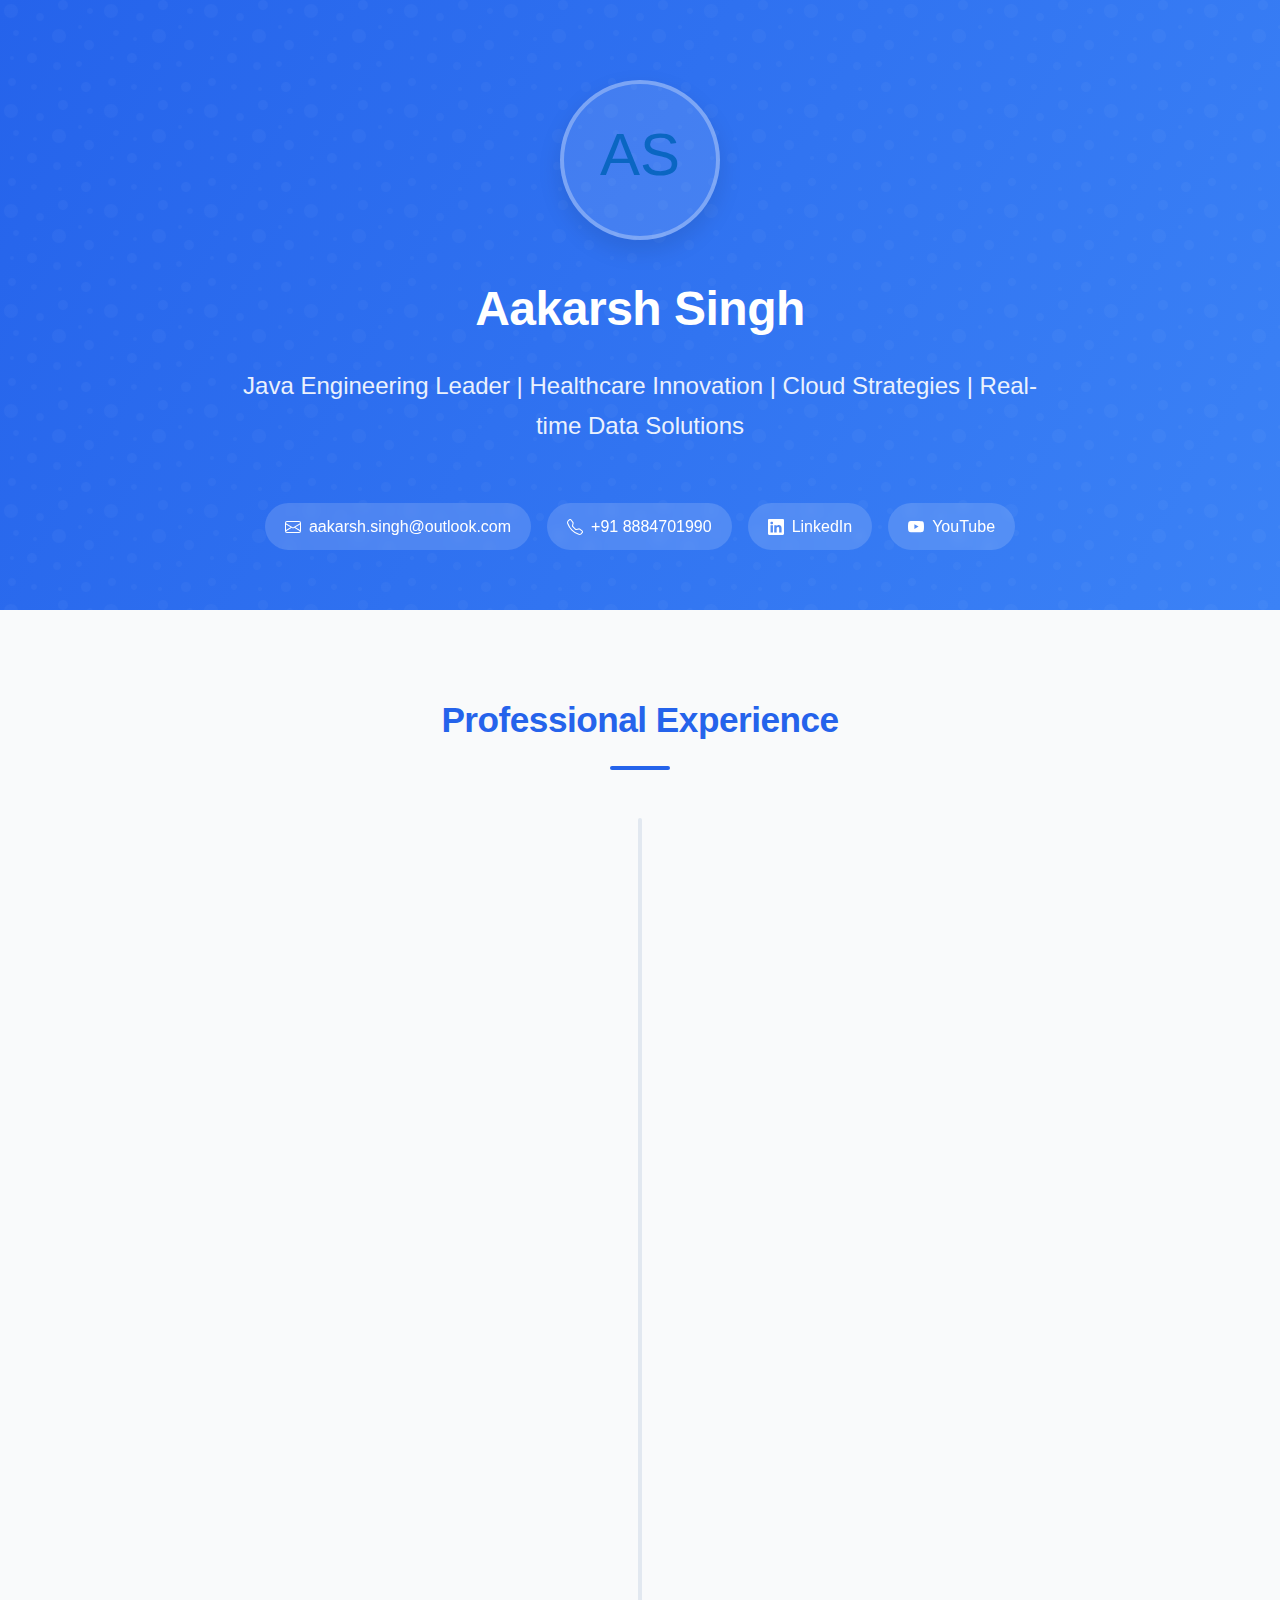
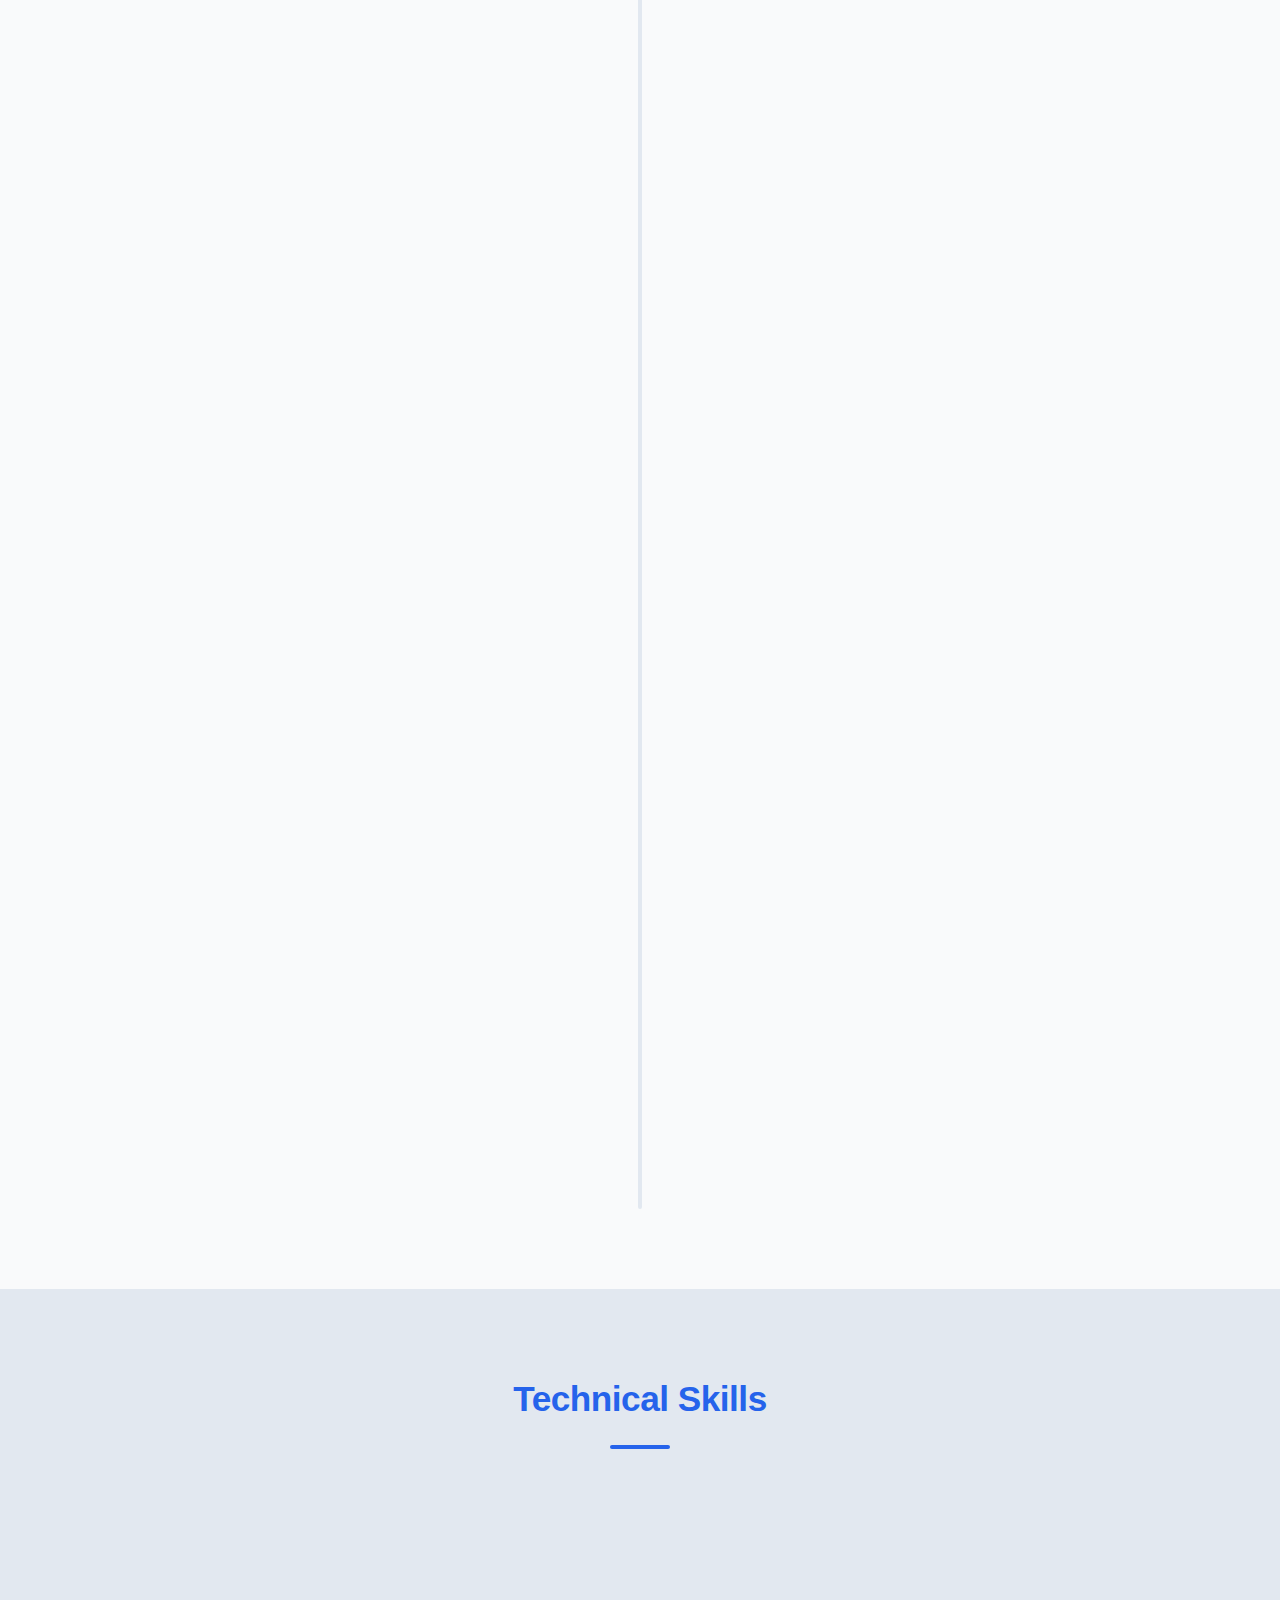
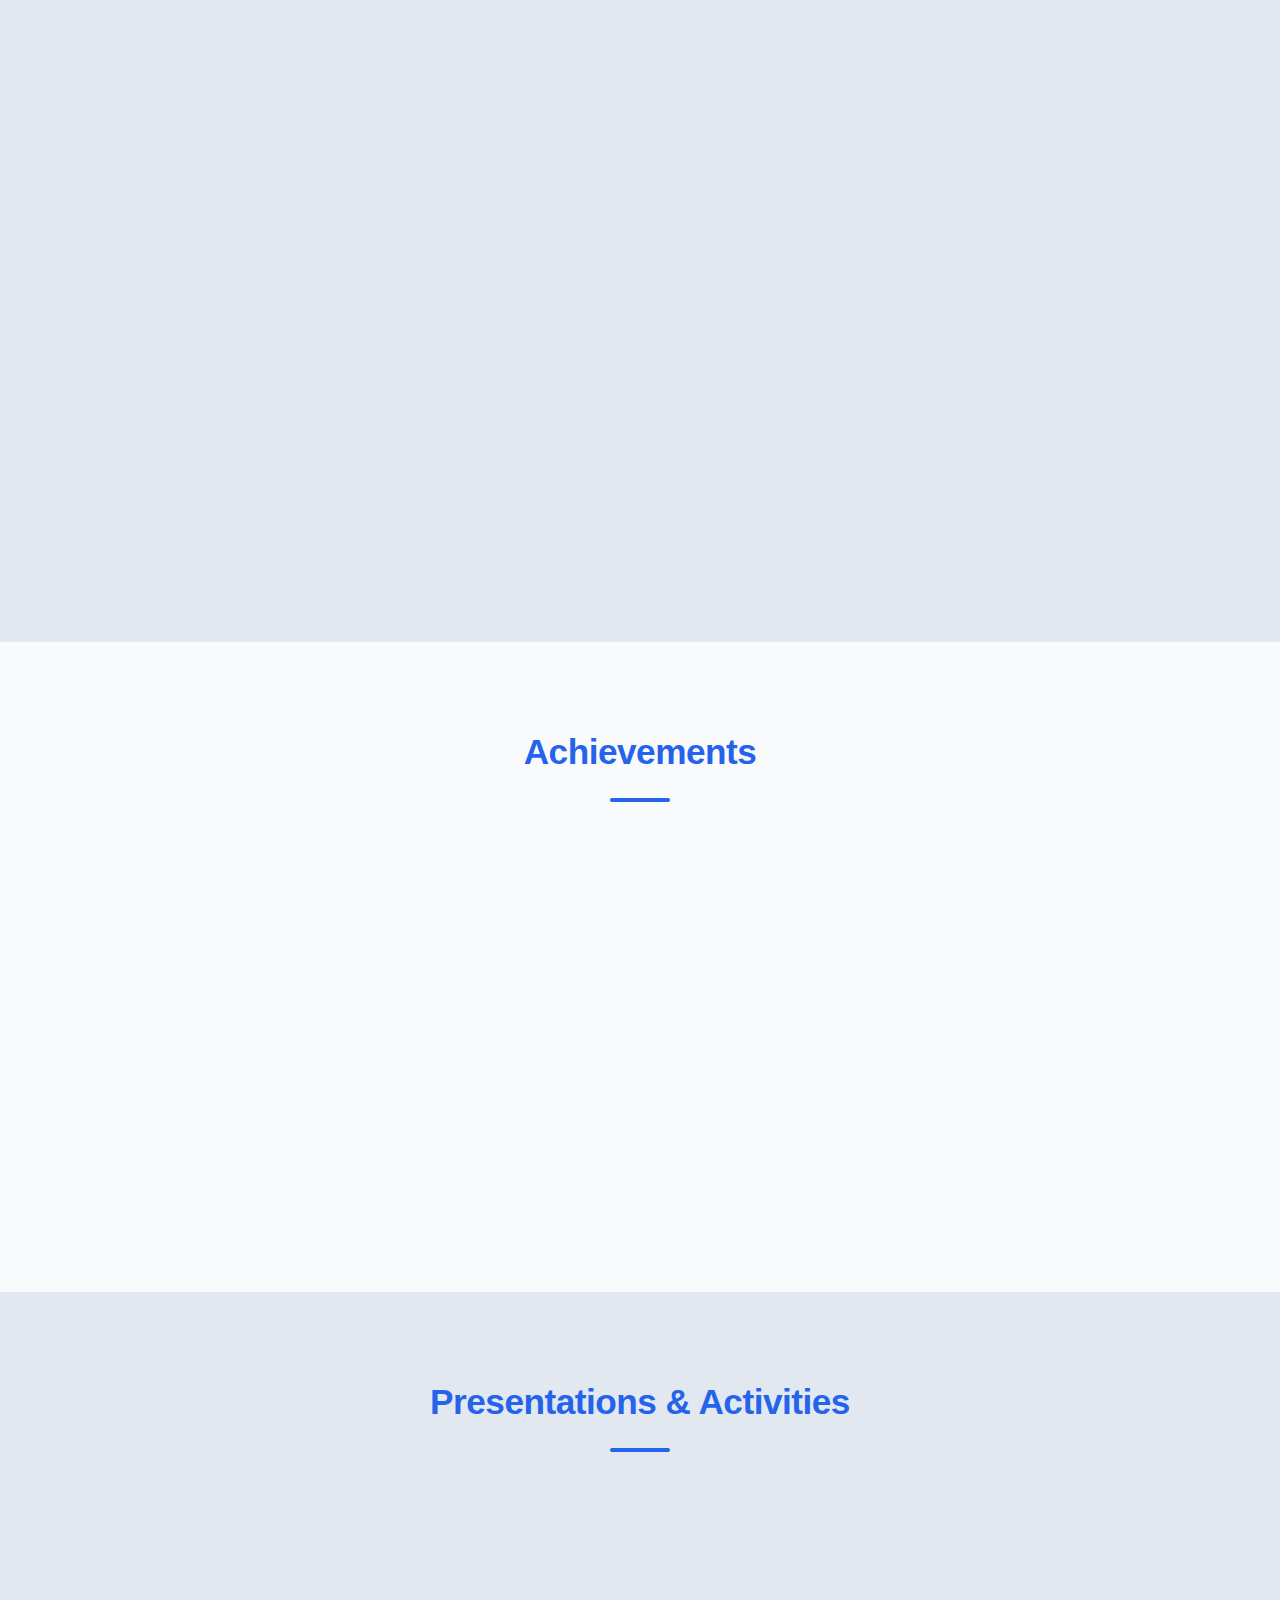
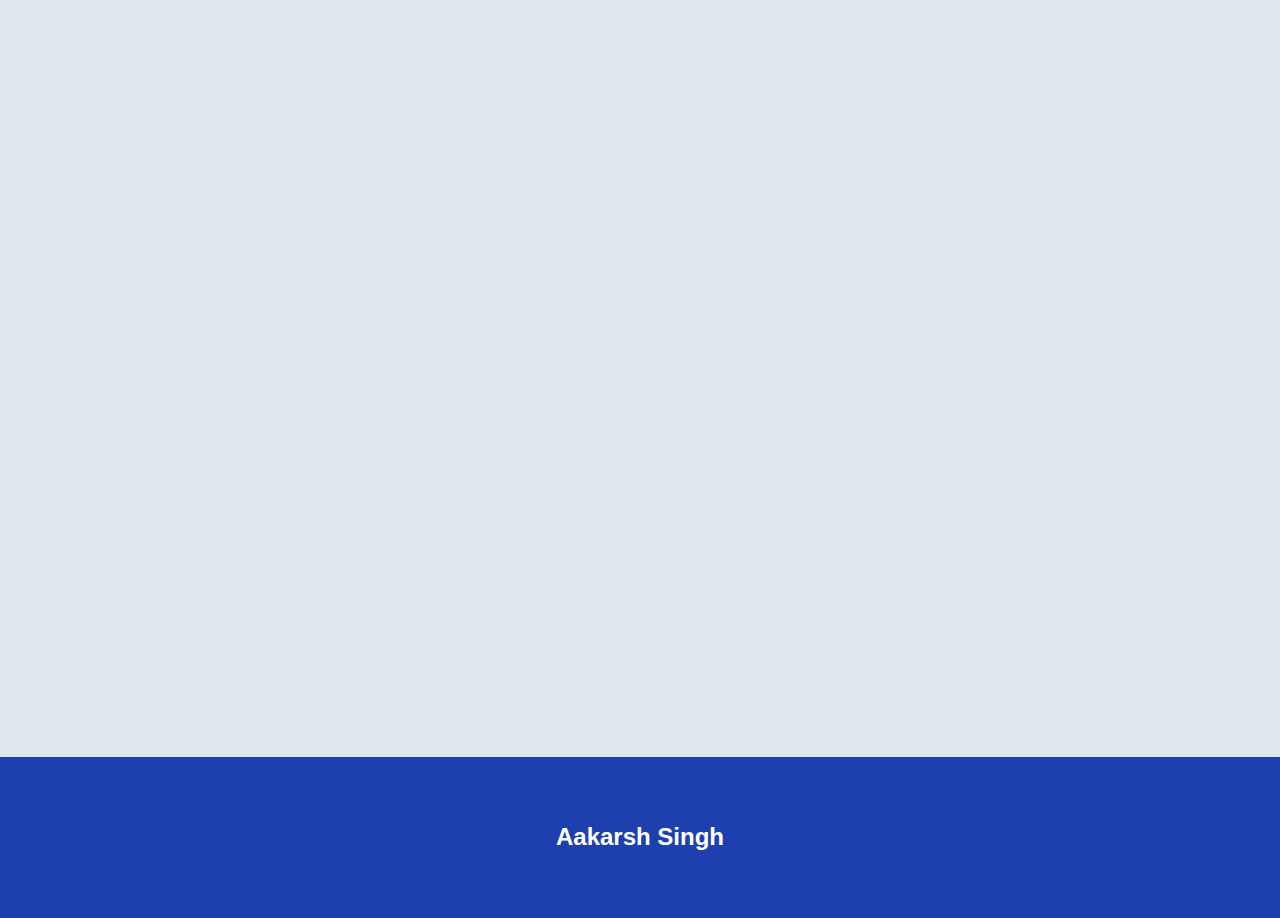
<file: aakarsh_v2.html>
<!DOCTYPE html>
<html lang="en">
<head>
    <meta charset="UTF-8">
    <meta name="viewport" content="width=device-width, initial-scale=1.0">
    <title>Aakarsh Singh - Java Engineering Leader</title>
   <style>
        :root {
            --primary: #2563eb;
            --primary-dark: #1e40af;
            --secondary: #3b82f6;
            --background: #f9fafb;
            --text: #1f2937;
            --text-light: #6b7280;
            --accent: #e2e8f0;
            --white: #ffffff;
            --shadow: rgba(0, 0, 0, 0.1);
            --border: #e5e7eb;
        }
        
        * {
            margin: 0;
            padding: 0;
            box-sizing: border-box;
            font-family: 'Inter', -apple-system, BlinkMacSystemFont, 'Segoe UI', Roboto, Oxygen, Ubuntu, Cantarell, sans-serif;
        }
        
        body {
            color: var(--text);
            line-height: 1.7;
            background-color: var(--background);
            font-size: 16px;
        }
        
        .container {
            max-width: 1200px;
            margin: 0 auto;
            padding: 0 24px;
        }
        
        header {
            background: linear-gradient(120deg, var(--primary), var(--secondary));
            color: var(--white);
            padding: 80px 0 60px;
            position: relative;
            overflow: hidden;
        }
        
        header::before {
            content: '';
            position: absolute;
            top: 0;
            left: 0;
            right: 0;
            bottom: 0;
            background-image: url("data:image/svg+xml,%3Csvg width='100' height='100' viewBox='0 0 100 100' xmlns='http://www.w3.org/2000/svg'%3E%3Cpath d='M11 18c3.866 0 7-3.134 7-7s-3.134-7-7-7-7 3.134-7 7 3.134 7 7 7zm48 25c3.866 0 7-3.134 7-7s-3.134-7-7-7-7 3.134-7 7 3.134 7 7 7zm-43-7c1.657 0 3-1.343 3-3s-1.343-3-3-3-3 1.343-3 3 1.343 3 3 3zm63 31c1.657 0 3-1.343 3-3s-1.343-3-3-3-3 1.343-3 3 1.343 3 3 3zM34 90c1.657 0 3-1.343 3-3s-1.343-3-3-3-3 1.343-3 3 1.343 3 3 3zm56-76c1.657 0 3-1.343 3-3s-1.343-3-3-3-3 1.343-3 3 1.343 3 3 3zM12 86c2.21 0 4-1.79 4-4s-1.79-4-4-4-4 1.79-4 4 1.79 4 4 4zm28-65c2.21 0 4-1.79 4-4s-1.79-4-4-4-4 1.79-4 4 1.79 4 4 4zm23-11c2.76 0 5-2.24 5-5s-2.24-5-5-5-5 2.24-5 5 2.24 5 5 5zm-6 60c2.21 0 4-1.79 4-4s-1.79-4-4-4-4 1.79-4 4 1.79 4 4 4zm29 22c2.76 0 5-2.24 5-5s-2.24-5-5-5-5 2.24-5 5 2.24 5 5 5zM32 63c2.76 0 5-2.24 5-5s-2.24-5-5-5-5 2.24-5 5 2.24 5 5 5zm57-13c2.76 0 5-2.24 5-5s-2.24-5-5-5-5 2.24-5 5 2.24 5 5 5zm-9-21c1.105 0 2-.895 2-2s-.895-2-2-2-2 .895-2 2 .895 2 2 2zM60 91c1.105 0 2-.895 2-2s-.895-2-2-2-2 .895-2 2 .895 2 2 2zM35 41c1.105 0 2-.895 2-2s-.895-2-2-2-2 .895-2 2 .895 2 2 2zM12 60c1.105 0 2-.895 2-2s-.895-2-2-2-2 .895-2 2 .895 2 2 2z' fill='rgba(255,255,255,0.1)' fill-rule='evenodd'/%3E%3C/svg%3E");
            opacity: 0.3;
            z-index: 0;
        }
        
        .header-content {
            display: flex;
            flex-direction: column;
            align-items: center;
            text-align: center;
            position: relative;
            z-index: 1;
        }
        
        .profile-img {
            width: 160px;
            height: 160px;
            border-radius: 50%;
            border: 4px solid rgba(255, 255, 255, 0.3);
            box-shadow: 0 10px 25px rgba(0, 0, 0, 0.1);
            margin-bottom: 28px;
            background-color: rgba(255, 255, 255, 0.1);
            display: flex;
            align-items: center;
            justify-content: center;
            position: relative;
            overflow: hidden;
            transition: transform 0.3s ease;
        }
        
        .profile-img:hover {
            transform: scale(1.05);
        }
        
        h1 {
            font-size: 3rem;
            margin-bottom: 16px;
            font-weight: 700;
            letter-spacing: -0.5px;
        }
        
        .tagline {
            font-size: 1.5rem;
            margin-bottom: 32px;
            max-width: 800px;
            font-weight: 400;
            opacity: 0.9;
        }
        
        .contact-links {
            display: flex;
            gap: 16px;
            margin-top: 24px;
            flex-wrap: wrap;
            justify-content: center;
        }
        
        .contact-link {
            color: var(--white);
            text-decoration: none;
            display: flex;
            align-items: center;
            gap: 8px;
            padding: 10px 20px;
            border-radius: 50px;
            background-color: rgba(255, 255, 255, 0.15);
            backdrop-filter: blur(5px);
            transition: all 0.3s ease;
            font-weight: 500;
        }
        
        .contact-link:hover {
            background-color: rgba(255, 255, 255, 0.25);
            transform: translateY(-2px);
        }
        
        .section {
            padding: 80px 0;
        }
        
        .section-title {
            font-size: 2.2rem;
            margin-bottom: 48px;
            text-align: center;
            color: var(--primary);
            position: relative;
            font-weight: 700;
            letter-spacing: -0.5px;
        }
        
        .section-title:after {
            content: '';
            display: block;
            width: 60px;
            height: 4px;
            background-color: var(--primary);
            margin: 16px auto 0;
            border-radius: 2px;
        }
        
        .skills-container {
            display: grid;
            grid-template-columns: repeat(auto-fill, minmax(260px, 1fr));
            gap: 32px;
            margin-bottom: 48px;
        }
        
        .skill-category {
            background-color: var(--white);
            border-radius: 12px;
            padding: 28px;
            box-shadow: 0 8px 24px var(--shadow);
            transition: transform 0.3s ease, box-shadow 0.3s ease;
        }
        
        .skill-category:hover {
            transform: translateY(-5px);
            box-shadow: 0 12px 32px var(--shadow);
        }
        
        .skill-category h3 {
            margin-bottom: 20px;
            font-size: 1.4rem;
            color: var(--primary);
            font-weight: 600;
            position: relative;
            padding-bottom: 10px;
        }
        
        .skill-category h3:after {
            content: '';
            position: absolute;
            bottom: 0;
            left: 0;
            width: 40px;
            height: 3px;
            background-color: var(--primary);
            border-radius: 2px;
        }
        
        .skill-list {
            display: flex;
            flex-wrap: wrap;
            gap: 12px;
        }
        
        .skill-item {
            background-color: var(--accent);
            padding: 8px 16px;
            border-radius: 50px;
            font-size: 0.95rem;
            font-weight: 500;
            color: var(--text);
            transition: background-color 0.2s ease;
        }
        
        .skill-item:hover {
            background-color: rgba(37, 99, 235, 0.1);
        }
        
        .timeline {
            position: relative;
            max-width: 1100px;
            margin: 0 auto;
        }
        
        .timeline:before {
            content: '';
            position: absolute;
            width: 4px;
            background-color: var(--accent);
            top: 0;
            bottom: 0;
            left: 50%;
            margin-left: -2px;
            border-radius: 2px;
        }
        
        .timeline-item {
            padding: 24px 40px;
            position: relative;
            background-color: inherit;
            width: 50%;
            box-sizing: border-box;
        }
        
        .timeline-item:nth-child(odd) {
            left: 0;
        }
        
        .timeline-item:nth-child(even) {
            left: 50%;
        }
        
        .timeline-content {
            padding: 28px;
            background-color: var(--white);
            border-radius: 12px;
            box-shadow: 0 8px 24px var(--shadow);
            position: relative;
            transition: transform 0.3s ease;
        }
        
        .timeline-content:hover {
            transform: translateY(-5px);
        }
        
        .timeline-item:nth-child(odd) .timeline-content:after {
            content: '';
            position: absolute;
            width: 20px;
            height: 20px;
            right: -10px;
            top: 24px;
            background-color: var(--white);
            transform: rotate(45deg);
            box-shadow: 5px -5px 10px var(--shadow);
        }
        
        .timeline-item:nth-child(even) .timeline-content:after {
            content: '';
            position: absolute;
            width: 20px;
            height: 20px;
            left: -10px;
            top: 24px;
            background-color: var(--white);
            transform: rotate(45deg);
            box-shadow: -5px 5px 10px var(--shadow);
        }
        
        .timeline-date {
            position: absolute;
            top: 24px;
            font-weight: 600;
            color: var(--primary);
            z-index: 2;
        }
        
        .timeline-item:nth-child(odd) .timeline-date {
            right: -160px;
        }
        
        .timeline-item:nth-child(even) .timeline-date {
            left: -160px;
            text-align: right;
        }
        
        .timeline-item:before {
            content: '';
            position: absolute;
            width: 24px;
            height: 24px;
            background-color: var(--white);
            border: 4px solid var(--primary);
            border-radius: 50%;
            z-index: 1;
            top: 40px;
        }
        
        .timeline-item:nth-child(odd):before {
            right: -16px;
        }
        
        .timeline-item:nth-child(even):before {
            left: -16px;
        }
        
        .timeline-title {
            font-size: 1.5rem;
            margin-bottom: 8px;
            color: var(--primary);
            font-weight: 600;
        }
        
        .timeline-subtitle {
            font-size: 1.2rem;
            margin-bottom: 20px;
            color: var(--text);
            font-weight: 500;
        }
        
        .timeline-description {
            margin-top: 16px;
            color: var(--text);
        }
        
        .timeline-description ul {
            list-style-type: none;
            padding-left: 5px;
        }
        
        .timeline-description ul li {
            position: relative;
            padding-left: 24px;
            margin-bottom: 12px;
            line-height: 1.5;
        }
        
        .timeline-description ul li:before {
            content: '';
            position: absolute;
            left: 0;
            top: 8px;
            width: 8px;
            height: 8px;
            background-color: var(--primary);
            border-radius: 50%;
        }
        
        .timeline-tags {
            margin-top: 20px;
            display: flex;
            flex-wrap: wrap;
            gap: 8px;
        }
        
        .timeline-tag {
            background-color: rgba(37, 99, 235, 0.1);
            color: var(--primary);
            padding: 5px 12px;
            border-radius: 50px;
            font-size: 0.85rem;
            font-weight: 500;
        }
        
        .achievements {
            display: grid;
            grid-template-columns: repeat(auto-fill, minmax(260px, 1fr));
            gap: 32px;
        }
        
        .achievement-card {
            background-color: var(--white);
            border-radius: 12px;
            padding: 32px;
            box-shadow: 0 8px 24px var(--shadow);
            text-align: center;
            transition: transform 0.3s ease;
        }
        
        .achievement-card:hover {
            transform: translateY(-5px);
        }
        
        .achievement-icon {
            font-size: 3rem;
            margin-bottom: 20px;
            color: var(--primary);
        }
        
        .achievement-card h3 {
            font-size: 1.4rem;
            margin-bottom: 12px;
            color: var(--text);
            font-weight: 600;
        }
        
        .achievement-card p {
            color: var(--text-light);
            font-size: 1rem;
        }
        
        .presentations {
            display: grid;
            grid-template-columns: repeat(auto-fill, minmax(300px, 1fr));
            gap: 32px;
        }
        
        .presentation-card {
            background-color: var(--white);
            border-radius: 12px;
            padding: 28px;
            box-shadow: 0 8px 24px var(--shadow);
            transition: transform 0.3s ease;
            height: 100%;
        }
        
        .presentation-card:hover {
            transform: translateY(-5px);
        }
        
        .presentation-title {
            font-size: 1.3rem;
            margin-bottom: 12px;
            color: var(--primary);
            font-weight: 600;
        }
        
        .presentation-venue {
            font-size: 1rem;
            color: var(--text-light);
            margin-bottom: 12px;
            font-weight: 500;
        }
        
        footer {
            background-color: var(--primary-dark);
            color: var(--white);
            padding: 60px 0;
            text-align: center;
        }
        
        .footer-content {
            max-width: 700px;
            margin: 0 auto;
        }
        
        .footer-title {
            font-size: 2rem;
            margin-bottom: 20px;
            font-weight: 700;
        }
        
        .footer-tagline {
            font-size: 1.2rem;
            margin-bottom: 32px;
            opacity: 0.9;
        }
        
        .footer-links {
            display: flex;
            justify-content: center;
            gap: 24px;
            margin-top: 24px;
        }
        
        .footer-link {
            color: var(--white);
            text-decoration: none;
            display: flex;
            align-items: center;
            gap: 8px;
            transition: opacity 0.3s ease;
            font-weight: 500;
        }
        
        .footer-link:hover {
            opacity: 0.8;
        }
        
        .highlight-box {
            background-color: rgba(37, 99, 235, 0.05);
            border-left: 4px solid var(--primary);
            padding: 24px;
            border-radius: 8px;
            margin: 32px 0;
        }
        
        .highlight-title {
            font-size: 1.2rem;
            margin-bottom: 12px;
            color: var(--primary);
            font-weight: 600;
        }
        
        @media (max-width: 1050px) {
            .timeline::before {
                left: 20px;
            }
            
            .timeline-item {
                width: 100%;
                padding-left: 60px;
                padding-right: 15px;
            }
            
            .timeline-item:nth-child(even) {
                left: 0;
            }
            
            .timeline-item:nth-child(odd) .timeline-content:after,
            .timeline-item:nth-child(even) .timeline-content:after {
                left: -10px;
                right: auto;
                box-shadow: -5px 5px 10px var(--shadow);
            }
            
            .timeline-item:nth-child(odd) .timeline-date,
            .timeline-item:nth-child(even) .timeline-date {
                right: auto;
                left: 15px;
                top: -30px;
                text-align: left;
            }
            
            .timeline-item:nth-child(odd):before,
            .timeline-item:nth-child(even):before {
                left: 10px;
                right: auto;
            }
        }
        
        @media (max-width: 768px) {
            header {
                padding: 60px 0 40px;
            }
            
            h1 {
                font-size: 2.5rem;
            }
            
            .tagline {
                font-size: 1.2rem;
            }
            
            .profile-img {
                width: 130px;
                height: 130px;
            }
            
            .section {
                padding: 60px 0;
            }
            
            .section-title {
                font-size: 1.8rem;
            }
            
            .contact-links {
                flex-direction: column;
                align-items: center;
                gap: 12px;
            }
            
            .contact-link {
                width: 100%;
                justify-content: center;
            }
            
            .timeline-content {
                padding: 20px;
            }
            
            .timeline-item {
                padding-left: 50px;
            }
            
            .timeline-title {
                font-size: 1.2rem;
            }
            
            .timeline-subtitle {
                font-size: 1rem;
            }
        }
        
        /* Adding animation */
        @keyframes fadeInUp {
            from {
                transform: translateY(30px);
                opacity: 0;
            }
            to {
                transform: translateY(0);
                opacity: 1;
            }
        }
        
        .fade-in-up {
            animation: fadeInUp 0.8s ease-out forwards;
        }
        
        .skills-container > div,
        .achievement-card,
        .presentation-card,
        .timeline-item {
            opacity: 0;
            transform: translateY(30px);
        }
        
        .skills-container > div:nth-child(1),
        .achievement-card:nth-child(1),
        .presentation-card:nth-child(1),
        .timeline-item:nth-child(1) {
            animation: fadeInUp 0.8s ease-out 0.1s forwards;
        }
        
        .skills-container > div:nth-child(2),
        .achievement-card:nth-child(2),
        .presentation-card:nth-child(2),
        .timeline-item:nth-child(2) {
            animation: fadeInUp 0.8s ease-out 0.2s forwards;
        }
        
        .skills-container > div:nth-child(3),
        .achievement-card:nth-child(3),
        .presentation-card:nth-child(3),
        .timeline-item:nth-child(3) {
            animation: fadeInUp 0.8s ease-out 0.3s forwards;
        }
        
        .skills-container > div:nth-child(4),
        .achievement-card:nth-child(4),
        .presentation-card:nth-child(4),
        .timeline-item:nth-child(4) {
            animation: fadeInUp 0.8s ease-out 0.4s forwards;
        }
        
        .skills-container > div:nth-child(5),
        .achievement-card:nth-child(5),
        .presentation-card:nth-child(5),
        .timeline-item:nth-child(5) {
            animation: fadeInUp 0.8s ease-out 0.5s forwards;
        }
        
        .skills-container > div:nth-child(6),
        .achievement-card:nth-child(6),
        .presentation-card:nth-child(6),
        .timeline-item:nth-child(6) {
            animation: fadeInUp 0.8s ease-out 0.6s forwards;
        }
    </style>
</head>
<body>
    <header>
        <div class="container">
            <div class="header-content">
                <div class="profile-img">
                    <svg viewBox="0 0 100 100" width="150" height="150">
                        <text x="50" y="60" font-size="40" text-anchor="middle" fill="#0a66c2">AS</text>
                    </svg>
                </div>
                <h1>Aakarsh Singh</h1>
                <p class="tagline">Java Engineering Leader | Healthcare Innovation | Cloud Strategies | Real-time Data Solutions</p>
                <div class="contact-links">
                    <a href="mailto:aakarsh.singh@outlook.com" class="contact-link">
                        <svg xmlns="http://www.w3.org/2000/svg" width="16" height="16" fill="currentColor" viewBox="0 0 16 16">
                            <path d="M0 4a2 2 0 0 1 2-2h12a2 2 0 0 1 2 2v8a2 2 0 0 1-2 2H2a2 2 0 0 1-2-2V4Zm2-1a1 1 0 0 0-1 1v.217l7 4.2 7-4.2V4a1 1 0 0 0-1-1H2Zm13 2.383-4.708 2.825L15 11.105V5.383Zm-.034 6.876-5.64-3.471L8 9.583l-1.326-.795-5.64 3.47A1 1 0 0 0 2 13h12a1 1 0 0 0 .966-.741ZM1 11.105l4.708-2.897L1 5.383v5.722Z"/>
                        </svg>
                        aakarsh.singh@outlook.com
                    </a>
                    <a href="tel:+918884701990" class="contact-link">
                        <svg xmlns="http://www.w3.org/2000/svg" width="16" height="16" fill="currentColor" viewBox="0 0 16 16">
                            <path d="M3.654 1.328a.678.678 0 0 0-1.015-.063L1.605 2.3c-.483.484-.661 1.169-.45 1.77a17.568 17.568 0 0 0 4.168 6.608 17.569 17.569 0 0 0 6.608 4.168c.601.211 1.286.033 1.77-.45l1.034-1.034a.678.678 0 0 0-.063-1.015l-2.307-1.794a.678.678 0 0 0-.58-.122l-2.19.547a1.745 1.745 0 0 1-1.657-.459L5.482 8.062a1.745 1.745 0 0 1-.46-1.657l.548-2.19a.678.678 0 0 0-.122-.58L3.654 1.328zM1.884.511a1.745 1.745 0 0 1 2.612.163L6.29 2.98c.329.423.445.974.315 1.494l-.547 2.19a.678.678 0 0 0 .178.643l2.457 2.457a.678.678 0 0 0 .644.178l2.189-.547a1.745 1.745 0 0 1 1.494.315l2.306 1.794c.829.645.905 1.87.163 2.611l-1.034 1.034c-.74.74-1.846 1.065-2.877.702a18.634 18.634 0 0 1-7.01-4.42 18.634 18.634 0 0 1-4.42-7.009c-.362-1.03-.037-2.137.703-2.877L1.885.511z"/>
                        </svg>
                        +91 8884701990
                    </a>
                    <a href="https://www.linkedin.com/in/aakarshsingh/" target="_blank" class="contact-link">
                        <svg xmlns="http://www.w3.org/2000/svg" width="16" height="16" fill="currentColor" viewBox="0 0 16 16">
                            <path d="M0 1.146C0 .513.526 0 1.175 0h13.65C15.474 0 16 .513 16 1.146v13.708c0 .633-.526 1.146-1.175 1.146H1.175C.526 16 0 15.487 0 14.854V1.146zm4.943 12.248V6.169H2.542v7.225h2.401zm-1.2-8.212c.837 0 1.358-.554 1.358-1.248-.015-.709-.52-1.248-1.342-1.248-.822 0-1.359.54-1.359 1.248 0 .694.521 1.248 1.327 1.248h.016zm4.908 8.212V9.359c0-.216.016-.432.08-.586.173-.431.568-.878 1.232-.878.869 0 1.216.662 1.216 1.634v3.865h2.401V9.25c0-2.22-1.184-3.252-2.764-3.252-1.274 0-1.845.7-2.165 1.193v.025h-.016a5.54 5.54 0 0 1 .016-.025V6.169h-2.4c.03.678 0 7.225 0 7.225h2.4z"/>
                        </svg>
                        LinkedIn
                    </a>
                    <a href="https://www.youtube.com/@aakarshsingh07" target="_blank" class="contact-link">
                        <svg xmlns="http://www.w3.org/2000/svg" width="16" height="16" fill="currentColor" viewBox="0 0 16 16">
                            <path d="M8.051 1.999h.089c.822.003 4.987.033 6.11.335a2.01 2.01 0 0 1 1.415 1.42c.101.38.172.883.22 1.402l.01.104.022.26.008.104c.065.914.073 1.77.074 1.957v.075c-.001.194-.01 1.108-.082 2.06l-.008.105-.009.104c-.05.572-.124 1.14-.235 1.558a2.007 2.007 0 0 1-1.415 1.42c-1.16.312-5.569.334-6.18.335h-.142c-.309 0-1.587-.006-2.927-.052l-.17-.006-.087-.004-.171-.007-.171-.007c-1.11-.049-2.167-.128-2.654-.26a2.007 2.007 0 0 1-1.415-1.419c-.111-.417-.185-.986-.235-1.558L.09 9.82l-.008-.104A31.4 31.4 0 0 1 0 7.68v-.123c.002-.215.01-.958.064-1.778l.007-.103.003-.052.008-.104.022-.26.01-.104c.048-.519.119-1.023.22-1.402a2.007 2.007 0 0 1 1.415-1.42c.487-.13 1.544-.21 2.654-.26l.17-.007.172-.006.086-.003.171-.007A99.788 99.788 0 0 1 7.858 2h.193zM6.4 5.209v4.818l4.157-2.408L6.4 5.209z"/>
                        </svg>
                        YouTube
                    </a>
                </div>
            </div>
        </div>
    </header>

    <section class="section">
        <div class="container">
            <h2 class="section-title">Professional Experience</h2>
            <div class="timeline">
                <div class="timeline-item">
                    <div class="timeline-date">Oct '23 - Present</div>
                    <div class="timeline-content">
                        <h3 class="timeline-title">Lead Software Engineer</h3>
                        <h4 class="timeline-subtitle">Oracle Cerner</h4>
                        <div class="timeline-description">
                            <ul>
                                <li>Led Java 8 to Java 17 migration, including Jakarta EE 9 and Spring Boot 3 upgrades</li>
                                <li>Executed multi-region OCI deployment for Logging Analytics</li>
                                <li>Reduced NewRelic data ingestion by 40%, delivering significant cost savings</li>
                                <li>Implemented IaC with Terraform, automating 30+ modules with single codebase</li>
                                <li>Resolved OCVS, TAS Infrastructure, and CF issues for OCI enablement</li>
                            </ul>
                        </div>
                        <div class="timeline-tags">
                            <span class="timeline-tag">Java Modernization</span>
                            <span class="timeline-tag">Infrastructure as Code</span>
                            <span class="timeline-tag">TerraForm</span>
                            <span class="timeline-tag">Cloud Strategies</span>
                            <span class="timeline-tag">Cloud Foundry</span>
                            <span class="timeline-tag">Observability</span>
                        </div>
                    </div>
                </div>
                <div class="timeline-item">
                    <div class="timeline-date">Nov '19 - Sept '23</div>
                    <div class="timeline-content">
                        <h3 class="timeline-title">Software Engineer IV & V</h3>
                        <h4 class="timeline-subtitle">Cerner Healthcare</h4>
                        <div class="timeline-description">
                            <ul>
                                <li>Built real-time data transmission system using WebSockets and RabbitMQ</li>
                                <li>Improved security posture by reducing CVEs by 40% in 3 months</li>
                                <li>Optimized cloud performance using New Relic APM during Kubernetes to AWS transition</li>
                                <li>Enhanced web service security with whitelisting and rate-limiting strategies</li>
                            </ul>
                        </div>
                        <div class="timeline-tags">
                            <span class="timeline-tag">Real-time Processing</span>
                            <span class="timeline-tag">WebSockets</span>
                            <span class="timeline-tag">New Relic</span>
                            <span class="timeline-tag">VMWare TAS</span>
                            <span class="timeline-tag">Security</span>
                        </div>
                    </div>
                </div>
                <div class="timeline-item">
                    <div class="timeline-date">Oct '17 - Oct '19</div>
                    <div class="timeline-content">
                        <h3 class="timeline-title">Software Engineer II & III</h3>
                        <h4 class="timeline-subtitle">Cerner Healthcare</h4>
                        <div class="timeline-description">
                            <ul>
                                <li>Developed APIs to enhance interoperability with systems like LOINC and SNOMED</li>
                                <li>Modernized reporting capabilities with ETL pipelines using Kafka and Vertica</li>
                                <li>Deployed and monitored device integration solution for a CSR mobile healthcare initiative</li>
                            </ul>
                        </div>
                        <div class="timeline-tags">
                            <span class="timeline-tag">Interoperability</span>
                            <span class="timeline-tag">Reporting</span>
                            <span class="timeline-tag">Vertica</span>
                            <span class="timeline-tag">Kafka</span>
                            <span class="timeline-tag">Remote Patient Monitoring</span>
                        </div>
                    </div>
                </div>
                <div class="timeline-item">
                    <div class="timeline-date">Jan '16 - Sept '17</div>
                    <div class="timeline-content">
                        <h3 class="timeline-title">Software Engineer Intern & I</h3>
                        <h4 class="timeline-subtitle">Cerner Healthcare</h4>
                        <div class="timeline-description">
                            <ul>
                                <li>Created service to sync LDAP data from hospital servers to MySQL for data consistency</li>
                                <li>Improved error-prone XSL workflow with custom SWT editor and Java service</li>
                            </ul>
                        </div>
                        <div class="timeline-tags">
                            <span class="timeline-tag">Java Backend</span>
                            <span class="timeline-tag">LDAP</span>
                            <span class="timeline-tag">MySQL</span>
                            <span class="timeline-tag">XSL Workflow</span>
                            <span class="timeline-tag">SWT</span>
                        </div>
                    </div>
                </div>
            </div>
        </div>
    </section>
    
    <section class="section" style="background-color: var(--accent);">
        <div class="container">
            <h2 class="section-title">Technical Skills</h2>
            <div class="skills-container">
                <div class="skill-category">
                    <h3>Programming & Frameworks</h3>
                    <div class="skill-list">
                        <span class="skill-item">Java</span>
                        <span class="skill-item">Python</span>
                        <span class="skill-item">Spring</span>
                        <span class="skill-item">Jakarta EE</span>
                    </div>
                </div>
                <div class="skill-category">
                    <h3>Cloud & DevOps</h3>
                    <div class="skill-list">
                        <span class="skill-item">Terraform</span>
                        <span class="skill-item">OCI</span>
                        <span class="skill-item">AWS</span>
                        <span class="skill-item">Tanzu</span>
                        <span class="skill-item">Cloud Foundry</span>
                        <span class="skill-item">Docker</span>
                    </div>
                </div>
                <div class="skill-category">
                    <h3>Data & Messaging</h3>
                    <div class="skill-list">
                        <span class="skill-item">MySQL</span>
                        <span class="skill-item">Vertica</span>
                        <span class="skill-item">Oracle Autonomous</span>
                        <span class="skill-item">RabbitMQ</span>
                        <span class="skill-item">Kafka</span>
                    </div>
                </div>
                <div class="skill-category">
                    <h3>Web & Real-time</h3>
                    <div class="skill-list">
                        <span class="skill-item">RESTful APIs</span>
                        <span class="skill-item">WebSockets</span>
                        <span class="skill-item">Security</span>
                    </div>
                </div>
                <div class="skill-category">
                    <h3>Monitoring & Observability</h3>
                    <div class="skill-list">
                        <span class="skill-item">New Relic</span>
                        <span class="skill-item">Splunk</span>
                        <span class="skill-item">OCI Logging</span>
                    </div>
                </div>
                <div class="skill-category">
                    <h3>Tools & Methods</h3>
                    <div class="skill-list">
                        <span class="skill-item">Maven</span>
                        <span class="skill-item">Git</span>
                        <span class="skill-item">Infrastructure as Code</span>
                    </div>
                </div>
            </div>
        </div>
    </section>
    
    <section class="section">
        <div class="container">
            <h2 class="section-title">Achievements</h2>
            <div class="achievements">
                <div class="achievement-card">
                    <div class="achievement-icon">🏆</div>
                    <h3>7x Night on the Town</h3>
                    <p>Received Cerner's recognition award seven times for outstanding performance</p>
                </div>
                <div class="achievement-card">
                    <div class="achievement-icon">🥇</div>
                    <h3>ETAC Leadership Program</h3>
                    <p>First prize in Cerner's Leadership Development Program (2020)</p>
                </div>
                <div class="achievement-card">
                    <div class="achievement-icon">💡</div>
                    <h3>2x Hackathon Winner</h3>
                    <p>Two-time winner of Cerner's Quarterly Hackathon</p>
                </div>
                <div class="achievement-card">
                    <div class="achievement-icon">🥉</div>
                    <h3>Imagine Cup</h3>
                    <p>Third prize, Imagine Cup India 2016 (World Citizenship)</p>
                </div>
            </div>
        </div>
    </section>
    
    <section class="section" style="background-color: var(--accent);">
        <div class="container">
            <h2 class="section-title">Presentations & Activities</h2>
            <div class="presentations">
                <div class="presentation-card">
                    <h3 class="presentation-title">"Modern IDEs: The Swiss Army Knife for Developers"</h3>
                    <p class="presentation-venue">Cerner DevCon (Jun '22)</p>
                </div>
                <div class="presentation-card">
                    <h3 class="presentation-title">"Building Real-time Applications with WebSockets"</h3>
                    <p class="presentation-venue">Cerner DevCon (Aug '21)</p>
                </div>
                <div class="presentation-card">
                    <h3 class="presentation-title">"Care on Wheels"</h3>
                    <p class="presentation-venue">Cerner DevCon (Nov '18)</p>
                </div>
                <div class="presentation-card">
                    <h3 class="presentation-title">"Personality Detection by Analysis of Twitter Profiles"</h3>
                    <p class="presentation-venue">8th International Conference on Computational Aspects of Social Networks (Dec '16)</p>
                </div>
            </div>
            <div class="presentations" style="margin-top: 30px;">
                <div class="presentation-card">
                    <h3 class="presentation-title">Education & Teaching</h3>
                    <ul style="margin-top: 15px;">
                        <li>B.Tech in Computer Science - Manipal Institute of Technology (2016)</li>
                        <li>Lecturer for Cerner's HCIT course at MIT, Manipal</li>
                        <li>Advocate for women in tech initiatives</li>
                        <li>Technical blog writer and video producer</li>
                    </ul>
                </div>
            </div>
        </div>
    </section>
    
    <footer>
        <div class="container">
            <h2>Aakarsh Singh</h2>
</file>
